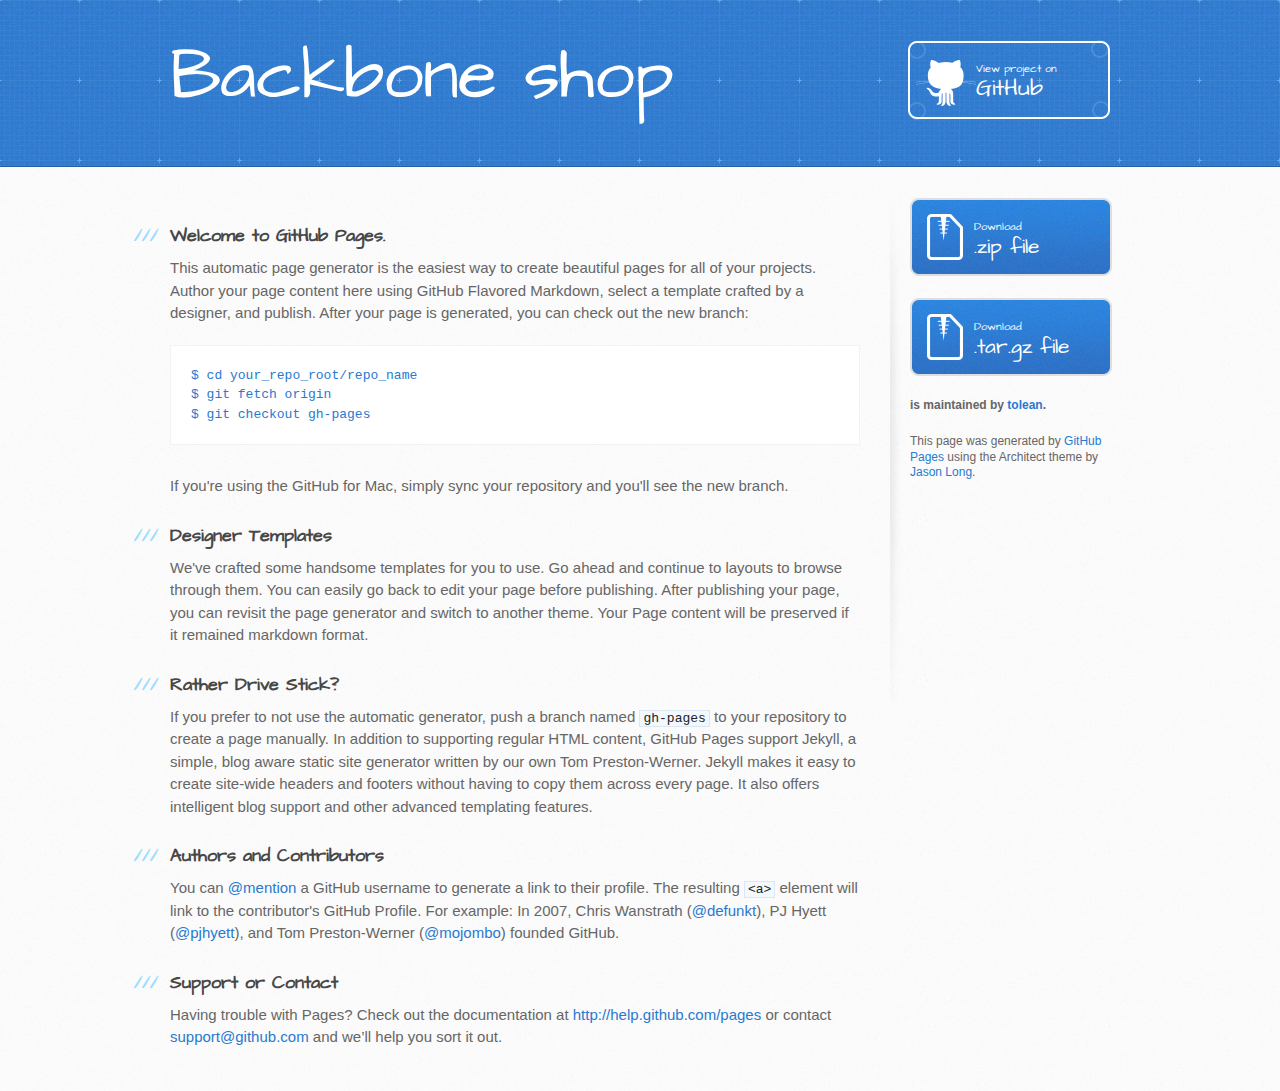
<file: index.html>
<!DOCTYPE html>
<html>
  <head>
    <meta charset='utf-8'>
    <meta http-equiv="X-UA-Compatible" content="chrome=1">
    <meta name="viewport" content="width=device-width, initial-scale=1, maximum-scale=1">
    <link href='https://fonts.googleapis.com/css?family=Architects+Daughter' rel='stylesheet' type='text/css'>
    <link rel="stylesheet" type="text/css" href="stylesheets/stylesheet.css" media="screen">
    <link rel="stylesheet" type="text/css" href="stylesheets/pygment_trac.css" media="screen">
    <link rel="stylesheet" type="text/css" href="stylesheets/print.css" media="print">

    <!--[if lt IE 9]>
    <script src="//html5shiv.googlecode.com/svn/trunk/html5.js"></script>
    <![endif]-->

    <title>Backbone shop by tolean</title>
  </head>

  <body>
    <header>
      <div class="inner">
        <h1>Backbone shop</h1>
        <h2></h2>
        <a href="https://github.com/tolean/backbone_shop" class="button"><small>View project on</small>GitHub</a>
      </div>
    </header>

    <div id="content-wrapper">
      <div class="inner clearfix">
        <section id="main-content">
          <h3>
<a name="welcome-to-github-pages" class="anchor" href="#welcome-to-github-pages"><span class="octicon octicon-link"></span></a>Welcome to GitHub Pages.</h3>

<p>This automatic page generator is the easiest way to create beautiful pages for all of your projects. Author your page content here using GitHub Flavored Markdown, select a template crafted by a designer, and publish. After your page is generated, you can check out the new branch:</p>

<pre><code>$ cd your_repo_root/repo_name
$ git fetch origin
$ git checkout gh-pages
</code></pre>

<p>If you're using the GitHub for Mac, simply sync your repository and you'll see the new branch.</p>

<h3>
<a name="designer-templates" class="anchor" href="#designer-templates"><span class="octicon octicon-link"></span></a>Designer Templates</h3>

<p>We've crafted some handsome templates for you to use. Go ahead and continue to layouts to browse through them. You can easily go back to edit your page before publishing. After publishing your page, you can revisit the page generator and switch to another theme. Your Page content will be preserved if it remained markdown format.</p>

<h3>
<a name="rather-drive-stick" class="anchor" href="#rather-drive-stick"><span class="octicon octicon-link"></span></a>Rather Drive Stick?</h3>

<p>If you prefer to not use the automatic generator, push a branch named <code>gh-pages</code> to your repository to create a page manually. In addition to supporting regular HTML content, GitHub Pages support Jekyll, a simple, blog aware static site generator written by our own Tom Preston-Werner. Jekyll makes it easy to create site-wide headers and footers without having to copy them across every page. It also offers intelligent blog support and other advanced templating features.</p>

<h3>
<a name="authors-and-contributors" class="anchor" href="#authors-and-contributors"><span class="octicon octicon-link"></span></a>Authors and Contributors</h3>

<p>You can <a href="https://github.com/blog/821" class="user-mention">@mention</a> a GitHub username to generate a link to their profile. The resulting <code>&lt;a&gt;</code> element will link to the contributor's GitHub Profile. For example: In 2007, Chris Wanstrath (<a href="https://github.com/defunkt" class="user-mention">@defunkt</a>), PJ Hyett (<a href="https://github.com/pjhyett" class="user-mention">@pjhyett</a>), and Tom Preston-Werner (<a href="https://github.com/mojombo" class="user-mention">@mojombo</a>) founded GitHub.</p>

<h3>
<a name="support-or-contact" class="anchor" href="#support-or-contact"><span class="octicon octicon-link"></span></a>Support or Contact</h3>

<p>Having trouble with Pages? Check out the documentation at <a href="http://help.github.com/pages">http://help.github.com/pages</a> or contact <a href="mailto:support@github.com">support@github.com</a> and we’ll help you sort it out.</p>
        </section>

        <aside id="sidebar">
          <a href="https://github.com/tolean/backbone_shop/zipball/master" class="button">
            <small>Download</small>
            .zip file
          </a>
          <a href="https://github.com/tolean/backbone_shop/tarball/master" class="button">
            <small>Download</small>
            .tar.gz file
          </a>

          <p class="repo-owner"><a href="https://github.com/tolean/backbone_shop"></a> is maintained by <a href="https://github.com/tolean">tolean</a>.</p>

          <p>This page was generated by <a href="https://pages.github.com">GitHub Pages</a> using the Architect theme by <a href="https://twitter.com/jasonlong">Jason Long</a>.</p>
        </aside>
      </div>
    </div>

  
  </body>
</html>
</file>
<file: stylesheets/pygment_trac.css>
.highlight  { background: #ffffff; }
.highlight .c { color: #999988; font-style: italic } /* Comment */
.highlight .err { color: #a61717; background-color: #e3d2d2 } /* Error */
.highlight .k { font-weight: bold } /* Keyword */
.highlight .o { font-weight: bold } /* Operator */
.highlight .cm { color: #999988; font-style: italic } /* Comment.Multiline */
.highlight .cp { color: #999999; font-weight: bold } /* Comment.Preproc */
.highlight .c1 { color: #999988; font-style: italic } /* Comment.Single */
.highlight .cs { color: #999999; font-weight: bold; font-style: italic } /* Comment.Special */
.highlight .gd { color: #000000; background-color: #ffdddd } /* Generic.Deleted */
.highlight .gd .x { color: #000000; background-color: #ffaaaa } /* Generic.Deleted.Specific */
.highlight .ge { font-style: italic } /* Generic.Emph */
.highlight .gr { color: #aa0000 } /* Generic.Error */
.highlight .gh { color: #999999 } /* Generic.Heading */
.highlight .gi { color: #000000; background-color: #ddffdd } /* Generic.Inserted */
.highlight .gi .x { color: #000000; background-color: #aaffaa } /* Generic.Inserted.Specific */
.highlight .go { color: #888888 } /* Generic.Output */
.highlight .gp { color: #555555 } /* Generic.Prompt */
.highlight .gs { font-weight: bold } /* Generic.Strong */
.highlight .gu { color: #800080; font-weight: bold; } /* Generic.Subheading */
.highlight .gt { color: #aa0000 } /* Generic.Traceback */
.highlight .kc { font-weight: bold } /* Keyword.Constant */
.highlight .kd { font-weight: bold } /* Keyword.Declaration */
.highlight .kn { font-weight: bold } /* Keyword.Namespace */
.highlight .kp { font-weight: bold } /* Keyword.Pseudo */
.highlight .kr { font-weight: bold } /* Keyword.Reserved */
.highlight .kt { color: #445588; font-weight: bold } /* Keyword.Type */
.highlight .m { color: #009999 } /* Literal.Number */
.highlight .s { color: #d14 } /* Literal.String */
.highlight .na { color: #008080 } /* Name.Attribute */
.highlight .nb { color: #0086B3 } /* Name.Builtin */
.highlight .nc { color: #445588; font-weight: bold } /* Name.Class */
.highlight .no { color: #008080 } /* Name.Constant */
.highlight .ni { color: #800080 } /* Name.Entity */
.highlight .ne { color: #990000; font-weight: bold } /* Name.Exception */
.highlight .nf { color: #990000; font-weight: bold } /* Name.Function */
.highlight .nn { color: #555555 } /* Name.Namespace */
.highlight .nt { color: #000080 } /* Name.Tag */
.highlight .nv { color: #008080 } /* Name.Variable */
.highlight .ow { font-weight: bold } /* Operator.Word */
.highlight .w { color: #bbbbbb } /* Text.Whitespace */
.highlight .mf { color: #009999 } /* Literal.Number.Float */
.highlight .mh { color: #009999 } /* Literal.Number.Hex */
.highlight .mi { color: #009999 } /* Literal.Number.Integer */
.highlight .mo { color: #009999 } /* Literal.Number.Oct */
.highlight .sb { color: #d14 } /* Literal.String.Backtick */
.highlight .sc { color: #d14 } /* Literal.String.Char */
.highlight .sd { color: #d14 } /* Literal.String.Doc */
.highlight .s2 { color: #d14 } /* Literal.String.Double */
.highlight .se { color: #d14 } /* Literal.String.Escape */
.highlight .sh { color: #d14 } /* Literal.String.Heredoc */
.highlight .si { color: #d14 } /* Literal.String.Interpol */
.highlight .sx { color: #d14 } /* Literal.String.Other */
.highlight .sr { color: #009926 } /* Literal.String.Regex */
.highlight .s1 { color: #d14 } /* Literal.String.Single */
.highlight .ss { color: #990073 } /* Literal.String.Symbol */
.highlight .bp { color: #999999 } /* Name.Builtin.Pseudo */
.highlight .vc { color: #008080 } /* Name.Variable.Class */
.highlight .vg { color: #008080 } /* Name.Variable.Global */
.highlight .vi { color: #008080 } /* Name.Variable.Instance */
.highlight .il { color: #009999 } /* Literal.Number.Integer.Long */

.type-csharp .highlight .k { color: #0000FF }
.type-csharp .highlight .kt { color: #0000FF }
.type-csharp .highlight .nf { color: #000000; font-weight: normal }
.type-csharp .highlight .nc { color: #2B91AF }
.type-csharp .highlight .nn { color: #000000 }
.type-csharp .highlight .s { color: #A31515 }
.type-csharp .highlight .sc { color: #A31515 }
</file>
<file: stylesheets/print.css>
html, body, div, span, applet, object, iframe,
h1, h2, h3, h4, h5, h6, p, blockquote, pre,
a, abbr, acronym, address, big, cite, code,
del, dfn, em, img, ins, kbd, q, s, samp,
small, strike, strong, sub, sup, tt, var,
b, u, i, center,
dl, dt, dd, ol, ul, li,
fieldset, form, label, legend,
table, caption, tbody, tfoot, thead, tr, th, td,
article, aside, canvas, details, embed, 
figure, figcaption, footer, header, hgroup, 
menu, nav, output, ruby, section, summary,
time, mark, audio, video {
  margin: 0;
  padding: 0;
  border: 0;
  font-size: 100%;
  font: inherit;
  vertical-align: baseline;
}
/* HTML5 display-role reset for older browsers */
article, aside, details, figcaption, figure, 
footer, header, hgroup, menu, nav, section {
  display: block;
}
body {
  line-height: 1;
}
ol, ul {
  list-style: none;
}
blockquote, q {
  quotes: none;
}
blockquote:before, blockquote:after,
q:before, q:after {
  content: '';
  content: none;
}
table {
  border-collapse: collapse;
  border-spacing: 0;
}
body {
  font-size: 13px;
  line-height: 1.5; 
  font-family: 'Helvetica Neue', Helvetica, Arial, serif;
  color: #000;
}

a {
  color: #d5000d;
  font-weight: bold;
}

header {
  padding-top: 35px;
  padding-bottom: 10px;
}

header h1 {
  font-weight: bold;
  letter-spacing: -1px;
  font-size: 48px;
  color: #303030;
  line-height: 1.2;
}

header h2 {
  letter-spacing: -1px;
  font-size: 24px;
  color: #aaa;
  font-weight: normal;
  line-height: 1.3;
}
#downloads {
  display: none;
}
#main_content {
  padding-top: 20px;
}

code, pre {
  font-family: Monaco, "Bitstream Vera Sans Mono", "Lucida Console", Terminal;
  color: #222;
  margin-bottom: 30px;
  font-size: 12px;
}

code {
  padding: 0 3px;
}

pre {
  border: solid 1px #ddd;
  padding: 20px;
  overflow: auto;
}
pre code {
  padding: 0;
}

ul, ol, dl {
  margin-bottom: 20px;
}


/* COMMON STYLES */

table {
  width: 100%;
  border: 1px solid #ebebeb;
}

th {
  font-weight: 500;
}

td {
  border: 1px solid #ebebeb;
  text-align: center; 
  font-weight: 300;
}

form {
  background: #f2f2f2;
  padding: 20px;
  
}


/* GENERAL ELEMENT TYPE STYLES */

h1 {
  font-size: 2.8em;
} 

h2 {
  font-size: 22px;
  font-weight: bold;
  color: #303030;
  margin-bottom: 8px;
} 

h3 {
  color: #d5000d;
  font-size: 18px;
  font-weight: bold;
  margin-bottom: 8px;
} 
 
h4 {
  font-size: 16px;
  color: #303030;
  font-weight: bold;
} 

h5 {
  font-size: 1em;
  color: #303030;
} 

h6 {
  font-size: .8em;
  color: #303030;
} 

p {
  font-weight: 300;
  margin-bottom: 20px;
}
 
a {
  text-decoration: none;
}

p a {
  font-weight: 400;
}

blockquote {
  font-size: 1.6em;
  border-left: 10px solid #e9e9e9;
  margin-bottom: 20px;
  padding: 0 0 0 30px;
}

ul li {
  list-style: disc inside;
  padding-left: 20px;
}

ol li {
  list-style: decimal inside;
  padding-left: 3px;
}

dl dd {
  font-style: italic;
  font-weight: 100;
}

footer {
  margin-top: 40px;
  padding-top: 20px;
  padding-bottom: 30px;
  font-size: 13px;
  color: #aaa;
}

footer a {
  color: #666;
}

/* MISC */
.clearfix:after {
  clear: both;
  content: '.';
  display: block;
  visibility: hidden;
  height: 0;
}

.clearfix {display: inline-block;}
* html .clearfix {height: 1%;}
.clearfix {display: block;}
</file>
<file: stylesheets/stylesheet.css>
/* http://meyerweb.com/eric/tools/css/reset/ 
   v2.0 | 20110126
   License: none (public domain)
*/
html, body, div, span, applet, object, iframe,
h1, h2, h3, h4, h5, h6, p, blockquote, pre,
a, abbr, acronym, address, big, cite, code,
del, dfn, em, img, ins, kbd, q, s, samp,
small, strike, strong, sub, sup, tt, var,
b, u, i, center,
dl, dt, dd, ol, ul, li,
fieldset, form, label, legend,
table, caption, tbody, tfoot, thead, tr, th, td,
article, aside, canvas, details, embed, 
figure, figcaption, footer, header, hgroup, 
menu, nav, output, ruby, section, summary,
time, mark, audio, video {
	margin: 0;
	padding: 0;
	border: 0;
	font-size: 100%;
	font: inherit;
	vertical-align: baseline;
}
/* HTML5 display-role reset for older browsers */
article, aside, details, figcaption, figure, 
footer, header, hgroup, menu, nav, section {
	display: block;
}
body {
	line-height: 1;
}
ol, ul {
	list-style: none;
}
blockquote, q {
	quotes: none;
}
blockquote:before, blockquote:after,
q:before, q:after {
	content: '';
	content: none;
}
table {
	border-collapse: collapse;
	border-spacing: 0;
}

/* LAYOUT STYLES */
body {
  font-size: 15px;
  line-height: 1.5; 
  background: #fafafa url(../images/body-bg.jpg) 0 0 repeat;
  font-family: 'Helvetica Neue', Helvetica, Arial, serif;
  font-weight: 400;
  color: #666;
}

a {
  color: #2879d0;
}
a:hover {
  color: #2268b2;
}

header {
  padding-top: 40px;
  padding-bottom: 40px;
  font-family: 'Architects Daughter', 'Helvetica Neue', Helvetica, Arial, serif; 
  background: #2e7bcf url(../images/header-bg.jpg) 0 0 repeat-x;
  border-bottom: solid 1px #275da1;
}

header h1 {
  letter-spacing: -1px;
  font-size: 72px;
  color: #fff;
  line-height: 1;
  margin-bottom: 0.2em;
  width: 540px;
}

header h2 {
  font-size: 26px;
  color: #9ddcff;
  font-weight: normal;
  line-height: 1.3;
  width: 540px;
  letter-spacing: 0;
}

.inner {
  position: relative;
  width: 940px;
  margin: 0 auto;
}

#content-wrapper {
  border-top: solid 1px #fff;
  padding-top: 30px;
}

#main-content {
  width: 690px;
  float: left;
}

#main-content img {
  max-width: 100%;
}

aside#sidebar {
  width: 200px;
  padding-left: 20px;
  min-height: 504px;
  float: right;
  background: transparent url(../images/sidebar-bg.jpg) 0 0 no-repeat;
  font-size: 12px;
  line-height: 1.3;
}

aside#sidebar p.repo-owner,
aside#sidebar p.repo-owner a {
  font-weight: bold;
}

#downloads {
  margin-bottom: 40px;
}

a.button {
  width: 134px;
  height: 58px;
  line-height: 1.2;
  font-size: 23px;
  color: #fff;
  padding-left: 68px;
  padding-top: 22px;
  font-family: 'Architects Daughter', 'Helvetica Neue', Helvetica, Arial, serif; 
}
a.button small {
  display: block;
  font-size: 11px;
}
header a.button {
  position: absolute;
  right: 0;
  top: 0;
  background: transparent url(../images/github-button.png) 0 0 no-repeat;
}
aside a.button {
  width: 138px;
  padding-left: 64px;
  display: block;
  background: transparent url(../images/download-button.png) 0 0 no-repeat;
  margin-bottom: 20px;
  font-size: 21px;
}

code, pre {
  font-family: Monaco, "Bitstream Vera Sans Mono", "Lucida Console", Terminal, monospace;
  color: #222;
  margin-bottom: 30px;
  font-size: 13px;
}

code {
  background-color: #f2f8fc;
  border: solid 1px #dbe7f3;
  padding: 0 3px;
}

pre {
  padding: 20px;
  background: #fff;
  text-shadow: none;
  overflow: auto;
  border: solid 1px #f2f2f2;
}
pre code {
  color: #2879d0;
  background-color: #fff;
  border: none;
  padding: 0;
}

ul, ol, dl {
  margin-bottom: 20px;
}


/* COMMON STYLES */

hr {
  height: 1px;
  line-height: 1px;
  margin-top: 1em;
  padding-bottom: 1em;
  border: none;
  background: transparent url('../images/hr.png') 0 0 no-repeat;
}

table {
  width: 100%;
  border: 1px solid #ebebeb;
}

th {
  font-weight: 500;
}

td {
  border: 1px solid #ebebeb;
  text-align: center; 
  font-weight: 300;
}

form {
  background: #f2f2f2;
  padding: 20px;
  
}


/* GENERAL ELEMENT TYPE STYLES */

#main-content h1 {
  font-family: 'Architects Daughter', 'Helvetica Neue', Helvetica, Arial, serif; 
  font-size: 2.8em;
  letter-spacing: -1px;
  color: #474747;
} 

#main-content h1:before {
  content: "/";
  color: #9ddcff;
  padding-right: 0.3em;
  margin-left: -0.9em;
}

#main-content h2 {
  font-family: 'Architects Daughter', 'Helvetica Neue', Helvetica, Arial, serif; 
  font-size: 22px;
  font-weight: bold;
  margin-bottom: 8px;
  color: #474747;
} 
#main-content h2:before {
  content: "//";
  color: #9ddcff;
  padding-right: 0.3em;
  margin-left: -1.5em;
}

#main-content h3 {
  font-family: 'Architects Daughter', 'Helvetica Neue', Helvetica, Arial, serif; 
  font-size: 18px;
  font-weight: bold;
  margin-top: 24px;
  margin-bottom: 8px;
  color: #474747;
} 
 
#main-content h3:before {
  content: "///";
  color: #9ddcff;
  padding-right: 0.3em;
  margin-left: -2em;
}

#main-content h4 {
  font-family: 'Architects Daughter', 'Helvetica Neue', Helvetica, Arial, serif; 
  font-size: 15px;
  font-weight: bold;
  color: #474747;
} 

h4:before {
  content: "////";
  color: #9ddcff;
  padding-right: 0.3em;
  margin-left: -2.8em;
}

#main-content h5 {
  font-family: 'Architects Daughter', 'Helvetica Neue', Helvetica, Arial, serif; 
  font-size: 14px;
  color: #474747;
} 
h5:before {
  content: "/////";
  color: #9ddcff;
  padding-right: 0.3em;
  margin-left: -3.2em;
}

#main-content h6 {
  font-family: 'Architects Daughter', 'Helvetica Neue', Helvetica, Arial, serif; 
  font-size: .8em;
  color: #474747;
} 
h6:before {
  content: "//////";
  color: #9ddcff;
  padding-right: 0.3em;
  margin-left: -3.7em;
}

p {
  margin-bottom: 20px;
}
 
a {
  text-decoration: none;
}

p a {
  font-weight: 400;
}

blockquote {
  font-size: 1.6em;
  border-left: 10px solid #e9e9e9;
  margin-bottom: 20px;
  padding: 0 0 0 30px;
}

ul {
  list-style: disc inside;
  padding-left: 20px;
}

ol {
  list-style: decimal inside;
  padding-left: 3px;
}

dl dd {
  font-style: italic;
  font-weight: 100;
}

footer {
  background: transparent url('../images/hr.png') 0 0 no-repeat;
  margin-top: 40px;
  padding-top: 20px;
  padding-bottom: 30px;
  font-size: 13px;
  color: #aaa;
}

footer a {
  color: #666;
}
footer a:hover {
  color: #444;
}

/* MISC */
.clearfix:after {
  clear: both;
  content: '.';
  display: block;
  visibility: hidden;
  height: 0;
}

.clearfix {display: inline-block;}
* html .clearfix {height: 1%;}
.clearfix {display: block;}

/* #Media Queries
================================================== */

/* Smaller than standard 960 (devices and browsers) */
@media only screen and (max-width: 959px) {}

/* Tablet Portrait size to standard 960 (devices and browsers) */
@media only screen and (min-width: 768px) and (max-width: 959px) {
  .inner {
    width: 740px;
  }
  header h1, header h2 {
    width: 340px;
  }
  header h1 {
    font-size: 60px;
  }
  header h2 {
    font-size: 30px;
  }
  #main-content {
    width: 490px;
  }
  #main-content h1:before,
  #main-content h2:before,
  #main-content h3:before,
  #main-content h4:before,
  #main-content h5:before,
  #main-content h6:before {
    content: none;
    padding-right: 0;
    margin-left: 0;
  }
}

/* All Mobile Sizes (devices and browser) */
@media only screen and (max-width: 767px) {
  .inner {
    width: 93%;
  }
  header {
    padding: 20px 0;
  }
  header .inner {
    position: relative;
  }
  header h1, header h2 {
    width: 100%;
  }
  header h1 {
    font-size: 48px;
  }
  header h2 {
    font-size: 24px;
  }
  header a.button {
    background-image: none;
    width: auto;
    height: auto;
    display: inline-block;
    margin-top: 15px;
    padding: 5px 10px;
    position: relative;
    text-align: center;
    font-size: 13px;
    line-height: 1;
    background-color: #9ddcff;
    color: #2879d0;
    -moz-border-radius: 5px;
    -webkit-border-radius: 5px;                     
    border-radius: 5px;    
  }
  header a.button small {
    font-size: 13px;
    display: inline;
  }
  #main-content,
  aside#sidebar {
    float: none;
    width: 100% ! important;
  }
  aside#sidebar {
    background-image: none;
    margin-top: 20px;
    border-top: solid 1px #ddd;
    padding: 20px 0;
    min-height: 0;
  }
  aside#sidebar a.button {
    display: none;
  }
  #main-content h1:before,
  #main-content h2:before,
  #main-content h3:before,
  #main-content h4:before,
  #main-content h5:before,
  #main-content h6:before {
    content: none;
    padding-right: 0;
    margin-left: 0;
  }
}

/* Mobile Landscape Size to Tablet Portrait (devices and browsers) */
@media only screen and (min-width: 480px) and (max-width: 767px) {}

/* Mobile Portrait Size to Mobile Landscape Size (devices and browsers) */
@media only screen and (max-width: 479px) {}
</file>
